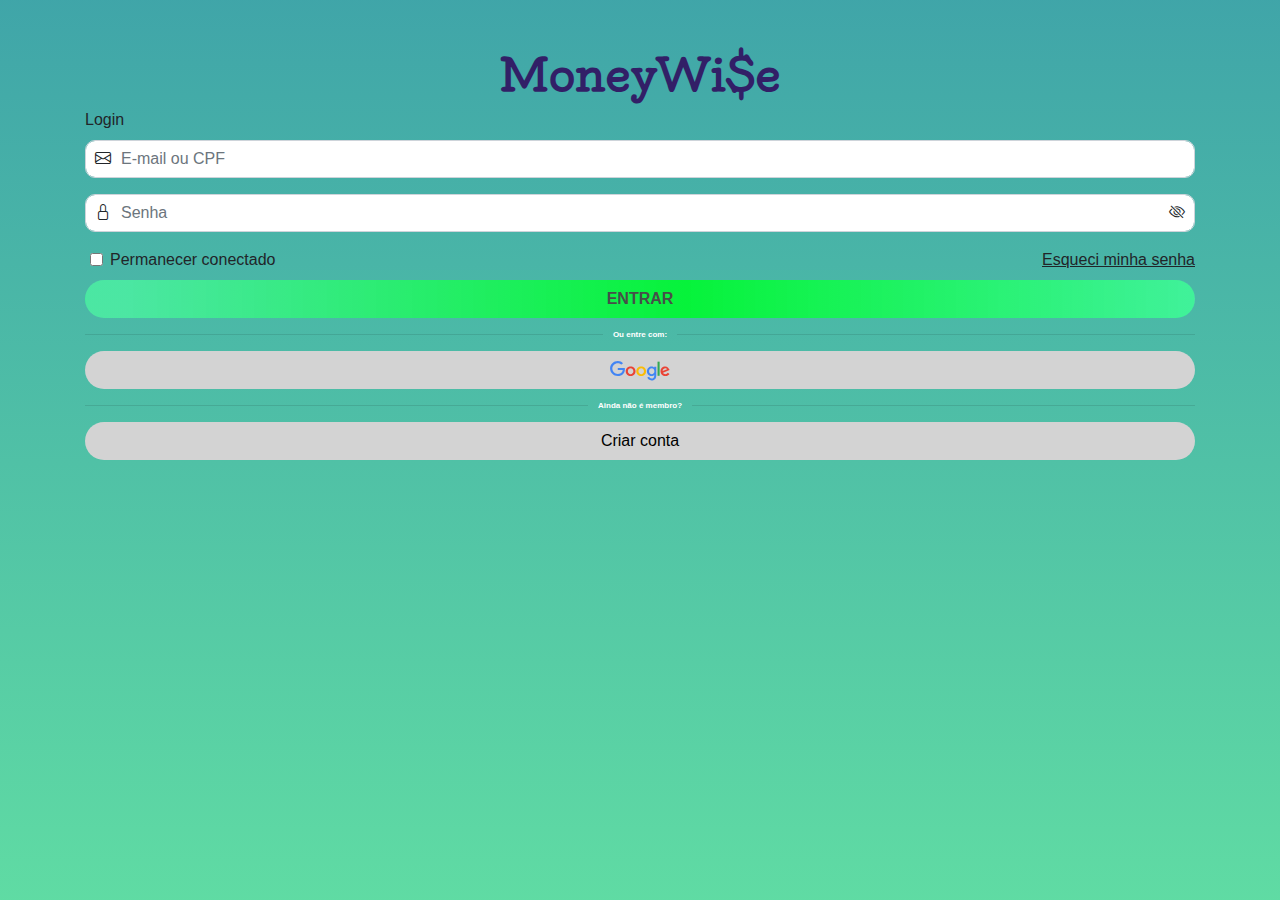
<file: index.html>
<!doctype html>
<html lang="pt-BR">

<head>
    <!-- Required meta tags -->
    <meta charset="utf-8">
    <meta name="viewport" content="width=device-width, initial-scale=1, shrink-to-fit=no">

    <!-- Bootstrap CSS -->
    <link rel="stylesheet" href="https://cdn.jsdelivr.net/npm/bootstrap@4.0.0/dist/css/bootstrap.min.css"
        integrity="sha384-Gn5384xqQ1aoWXA+058RXPxPg6fy4IWvTNh0E263XmFcJlSAwiGgFAW/dAiS6JXm" crossorigin="anonymous">
    <link rel="stylesheet" href="https://cdn.jsdelivr.net/npm/bootstrap-icons@1.10.5/font/bootstrap-icons.css">
    <link rel="stylesheet" href="main.css">

    <title>Login - Money Wi$e</title>

    <!-- Optional JavaScript -->
    <!-- jQuery first, then Popper.js, then Bootstrap JS -->
    <script src="https://code.jquery.com/jquery-3.2.1.slim.min.js"
        integrity="sha384-KJ3o2DKtIkvYIK3UENzmM7KCkRr/rE9/Qpg6aAZGJwFDMVNA/GpGFF93hXpG5KkN"
        crossorigin="anonymous"></script>
    <script src="https://cdn.jsdelivr.net/npm/popper.js@1.12.9/dist/umd/popper.min.js"
        integrity="sha384-ApNbgh9B+Y1QKtv3Rn7W3mgPxhU9K/ScQsAP7hUibX39j7fakFPskvXusvfa0b4Q"
        crossorigin="anonymous"></script>
    <script src="https://cdn.jsdelivr.net/npm/bootstrap@4.0.0/dist/js/bootstrap.min.js"
        integrity="sha384-JZR6Spejh4U02d8jOt6vLEHfe/JQGiRRSQQxSfFWpi1MquVdAyjUar5+76PVCmYl"
        crossorigin="anonymous"></script>
</head>

<body>
    <div class="title container">
        <h1 id="money-wise-title">MoneyWi$e</h1>
    </div>
    <div class="login-manual container">
        <form>
            <label for="">Login</label>
            <p class="username-container">
                <input class="username-field form-control" required type="text" placeholder="E-mail ou CPF"
                    aria-label="Email ou CPF">
                <em class="username-icon-prefix bi bi-envelope"></em>
            </p>
            <p class="password-container">
                <input id="loginPassword" class="password-field form-control" required type="password"
                    placeholder="Senha" aria-label="Senha">
                <em class="password-icon-prefix bi bi-lock"></em>
                <em class="password-icon-sufix bi bi-eye-slash" id="togglePassword"></em>
            </p>
            <div class="login-utilities-container">
                <div class="keep-sign-in-container">
                    <input id="keep-sign-in" class="form-check-input" type="checkbox">
                    <label for="keep-sign-in">
                        Permanecer conectado
                    </label>
                </div>
                <div class="forget-password-container">
                    <span class="forget-password">
                        Esqueci minha senha
                    </span>
                </div>
            </div>
            <button class="form-button btn" type="submit">ENTRAR</button>
        </form>
        <div class="social-media-sign-in-container">
            <div class="section-title-container">
                <div class="horizontal-line-container">
                    <hr>
                </div>
                <span class="section-title">Ou entre com:</span>
                <div class="horizontal-line-container">
                    <hr>
                </div>
            </div>
            <button class="social-media-login-button btn" type="button">
                <img class="google-logo" src="assets/images/google_logo.svg" alt="Google">
            </button>
        </div>
        <div class="sign-up-container">
            <div class="section-title-container">
                <div class="horizontal-line-container">
                    <hr>
                </div>
                <span class="section-title">Ainda não é membro?</span>
                <div class="horizontal-line-container">
                    <hr>
                </div>
            </div>
            <button class="social-media-login-button btn" type="button">
                Criar conta
            </button>
        </div>
    </div>

    <script>
        const togglePassword = document
            .querySelector('#togglePassword');
        const password = document.querySelector('#loginPassword');
        togglePassword.addEventListener('click', () => {
            const type = password
                .getAttribute('type') === 'password' ?
                'text' : 'password';
            password.setAttribute('type', type);
            togglePassword.classList.toggle('bi-eye');
        });
    </script>
</body>

</html>
</file>
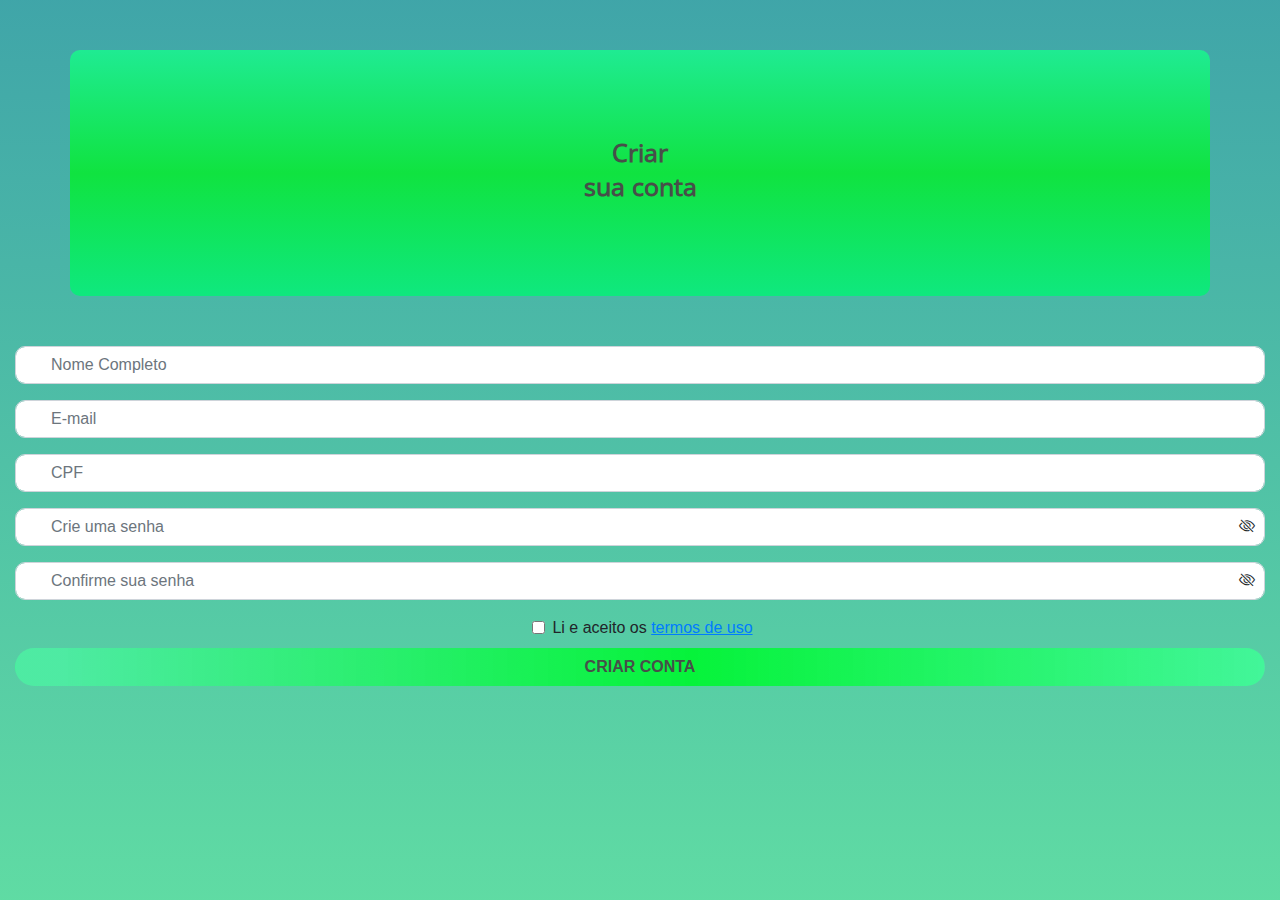
<file: sign-up.html>
<!DOCTYPE html>
<html lang="pt-BR">

<head>
    <meta charset="UTF-8">
    <meta name="viewport" content="width=device-width, initial-scale=1.0">
    <title>Criar sua conta</title>

    <!-- Bootstrap CSS -->
    <link rel="stylesheet" href="https://cdn.jsdelivr.net/npm/bootstrap@4.0.0/dist/css/bootstrap.min.css"
        integrity="sha384-Gn5384xqQ1aoWXA+058RXPxPg6fy4IWvTNh0E263XmFcJlSAwiGgFAW/dAiS6JXm" crossorigin="anonymous">
    <link rel="stylesheet" href="https://cdn.jsdelivr.net/npm/bootstrap-icons@1.10.5/font/bootstrap-icons.css">
    <link rel="stylesheet" href="main.css">

    <!-- Optional JavaScript -->
    <!-- jQuery first, then Popper.js, then Bootstrap JS -->
    <script src="https://code.jquery.com/jquery-3.2.1.slim.min.js"
        integrity="sha384-KJ3o2DKtIkvYIK3UENzmM7KCkRr/rE9/Qpg6aAZGJwFDMVNA/GpGFF93hXpG5KkN"
        crossorigin="anonymous"></script>
    <script src="https://cdn.jsdelivr.net/npm/popper.js@1.12.9/dist/umd/popper.min.js"
        integrity="sha384-ApNbgh9B+Y1QKtv3Rn7W3mgPxhU9K/ScQsAP7hUibX39j7fakFPskvXusvfa0b4Q"
        crossorigin="anonymous"></script>
    <script src="https://cdn.jsdelivr.net/npm/bootstrap@4.0.0/dist/js/bootstrap.min.js"
        integrity="sha384-JZR6Spejh4U02d8jOt6vLEHfe/JQGiRRSQQxSfFWpi1MquVdAyjUar5+76PVCmYl"
        crossorigin="anonymous"></script>
</head>

<body>
    <div class="green-box title container">
        <h1 id="sign-up-title">Criar <br> sua conta</h1>
    </div>
    <form>
        <p class="username-container">
            <input class="username-field form-control" required type="text" placeholder="Nome Completo"
                aria-label="Nome Completo">
        </p>
        <p class="e-mail-container">
            <input class="e-mail-field form-control" required type="text" placeholder="E-mail" aria-label="E-mail">
        </p>
        <p class="cpf-container">
            <input class="cpf-field form-control" required type="text" placeholder="CPF" aria-label="CPF">
        </p>
        <p class="password-container">
            <input id="signUpPassword" class="password-field form-control" required type="password"
                placeholder="Crie uma senha" aria-label="Crie uma senha">
            <em class="password-icon-sufix bi bi-eye-slash" id="togglePassword"></em>
        </p>
        <p class="password-container">
            <input id="signUpConfirmationPassword" class="password-field form-control" required type="password"
                placeholder="Confirme sua senha" aria-label="Confirme sua senha">
            <em class="password-icon-sufix bi bi-eye-slash" id="toggleConfirmationPassword"></em>
        </p>
        <div class="sign-up-utilities-container">
            <div class="agree-terms-container">
                <input id="agree-terms" class="form-check-input" type="checkbox">
                <label for="agree-terms">
                    Li e aceito os
                    <a class="agree-terms-link" href="">
                        termos de uso
                    </a>
                </label>
            </div>
        </div>
        <button class="form-button btn" type="submit">CRIAR CONTA</button>
    </form>

    <script>
        const togglePassword = document
            .querySelector('#togglePassword');
        const signUpPassword = document.querySelector('#signUpPassword');
        togglePassword.addEventListener('click', () => {
            const type = signUpPassword
                .getAttribute('type') === 'password' ?
                'text' : 'password';
            signUpPassword.setAttribute('type', type);
            togglePassword.classList.toggle('bi-eye');
        });

        const toggleConfirmationPassword = document
            .querySelector('#toggleConfirmationPassword');
        const signUpConfirmationPassword = document.querySelector('#signUpConfirmationPassword');
        toggleConfirmationPassword.addEventListener('click', () => {
            const type = signUpConfirmationPassword
                .getAttribute('type') === 'password' ?
                'text' : 'password';
            signUpConfirmationPassword.setAttribute('type', type);
            toggleConfirmationPassword.classList.toggle('bi-eye');
        });
    </script>
</body>

</html>
</file>
<file: main.css>
@font-face {
    font-family: 'Oldenburg';
    src        : url(assets/fonts/Oldenburg-Regular.ttf);
}

@font-face {
    font-family: 'Open Sans';
    src        : url(assets/fonts/OpenSans-Regular.ttf);
}

body {
    position      : relative;
    width         : 100vw;
    height        : 100vh;
    background    : linear-gradient(360deg, rgba(63, 212, 145, 0.83) 0%, rgba(25, 147, 151, 0.83) 100%);
    padding-top   : 50px;
    padding-bottom: 30px;
    padding-inline: 15px;
}

.test {
    display      : flex;
    align-content: center;
    width        : 100%;
}

#money-wise-title {
    font-family: 'Oldenburg';
    font-style : normal;
    font-weight: bold;
    font-size  : 45px;
    line-height: 50px;
    text-align : center;

    color: #321F67;
}

.form-control {
    border-radius: 10px;
}

[class$="-container"] {
    position: relative;
}

input[class*="-field"] {
    padding-left: 35px;
}

em[class*="-icon-prefix"] {
    position: absolute;
    top     : 7px;
    left    : 10px;
}

em[class*="-icon-sufix"] {
    position: absolute;
    top     : 7px;
    right   : 10px;
}

.login-utilities-container {
    display        : flex;
    flex-direction : row;
    justify-content: space-between;
}

.sign-up-utilities-container {
    display        : flex;
    flex-direction : row;
    justify-content: center;
}

.forget-password {
    text-decoration: underline;
}

.keep-sign-in-container,
.agree-terms-container {
    padding-left: 25px;
}

.agree-terms-container {
    text-align: center;
}

.btn {
    border-radius: 20px;
    width        : 100%;
}

.form-button {
    color      : #474F49;
    font-weight: bold;
    background : linear-gradient(90deg, rgba(76, 241, 162, 0.82) 3.65%, #06F33A 54.17%, rgba(62, 255, 151, 0.81) 100%);
}

.section-title-container {
    display    : flex;
    gap        : 10px;
    align-items: center;
}

.horizontal-line-container {
    flex: 1;
}

.section-title {
    font-size  : 8px;
    font-weight: bold;
    color      : white;
}

.social-media-login-button {
    background-color: lightgray;
}

.google-logo {
    height: 20px;
}

.green-box {
    border-radius  : 10px;
    background     : linear-gradient(180deg, #1FEB92 0%, #10E340 50%, #0FE87E 100%);
    padding        : 15px;
    height         : 30%;
    display        : flex;
    justify-content: center;
    align-items    : center;
    margin-bottom  : 50px;
}

#sign-up-title {
    color      : #474F49;
    text-align : center;
    font-size  : 25px;
    font-family: 'Open Sans';
    font-style : normal;
    font-weight: 700;
    line-height: normal;
}

.agree-terms-link {
    text-decoration: underline;
}
</file>
